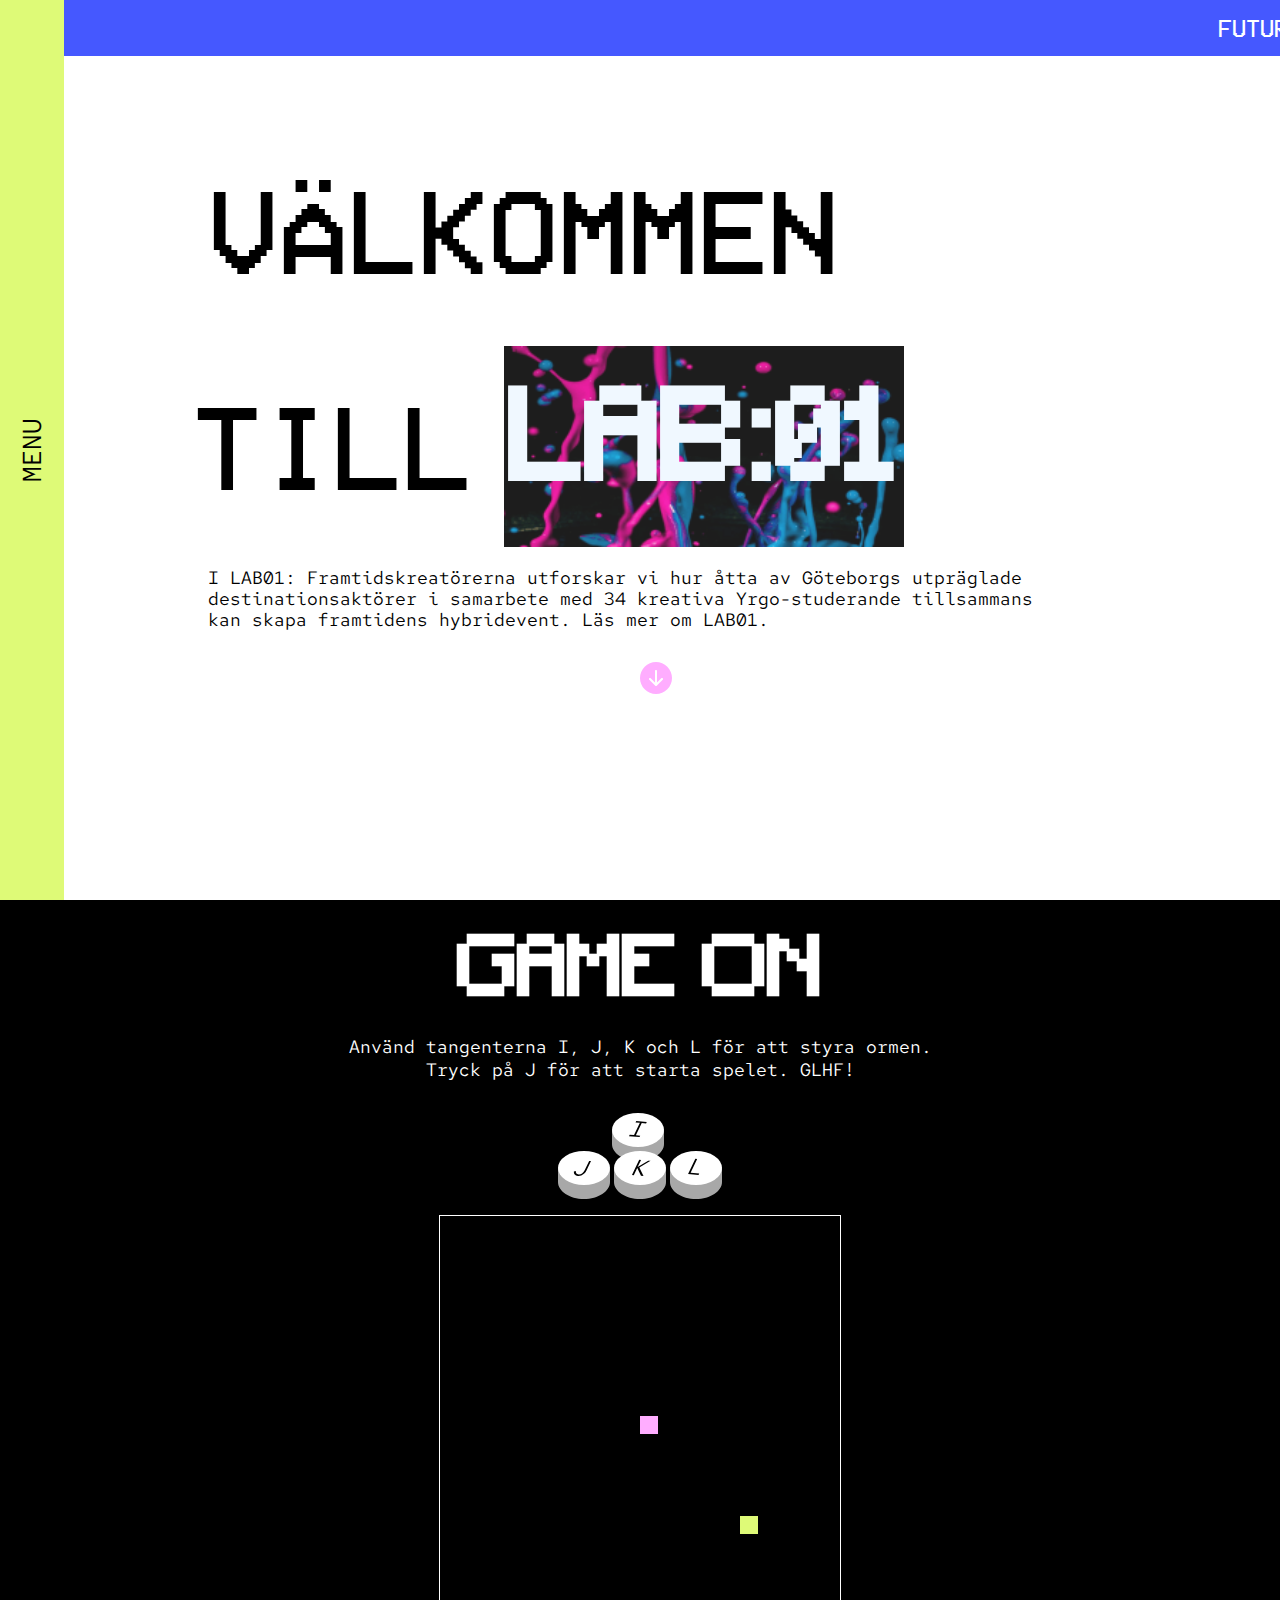
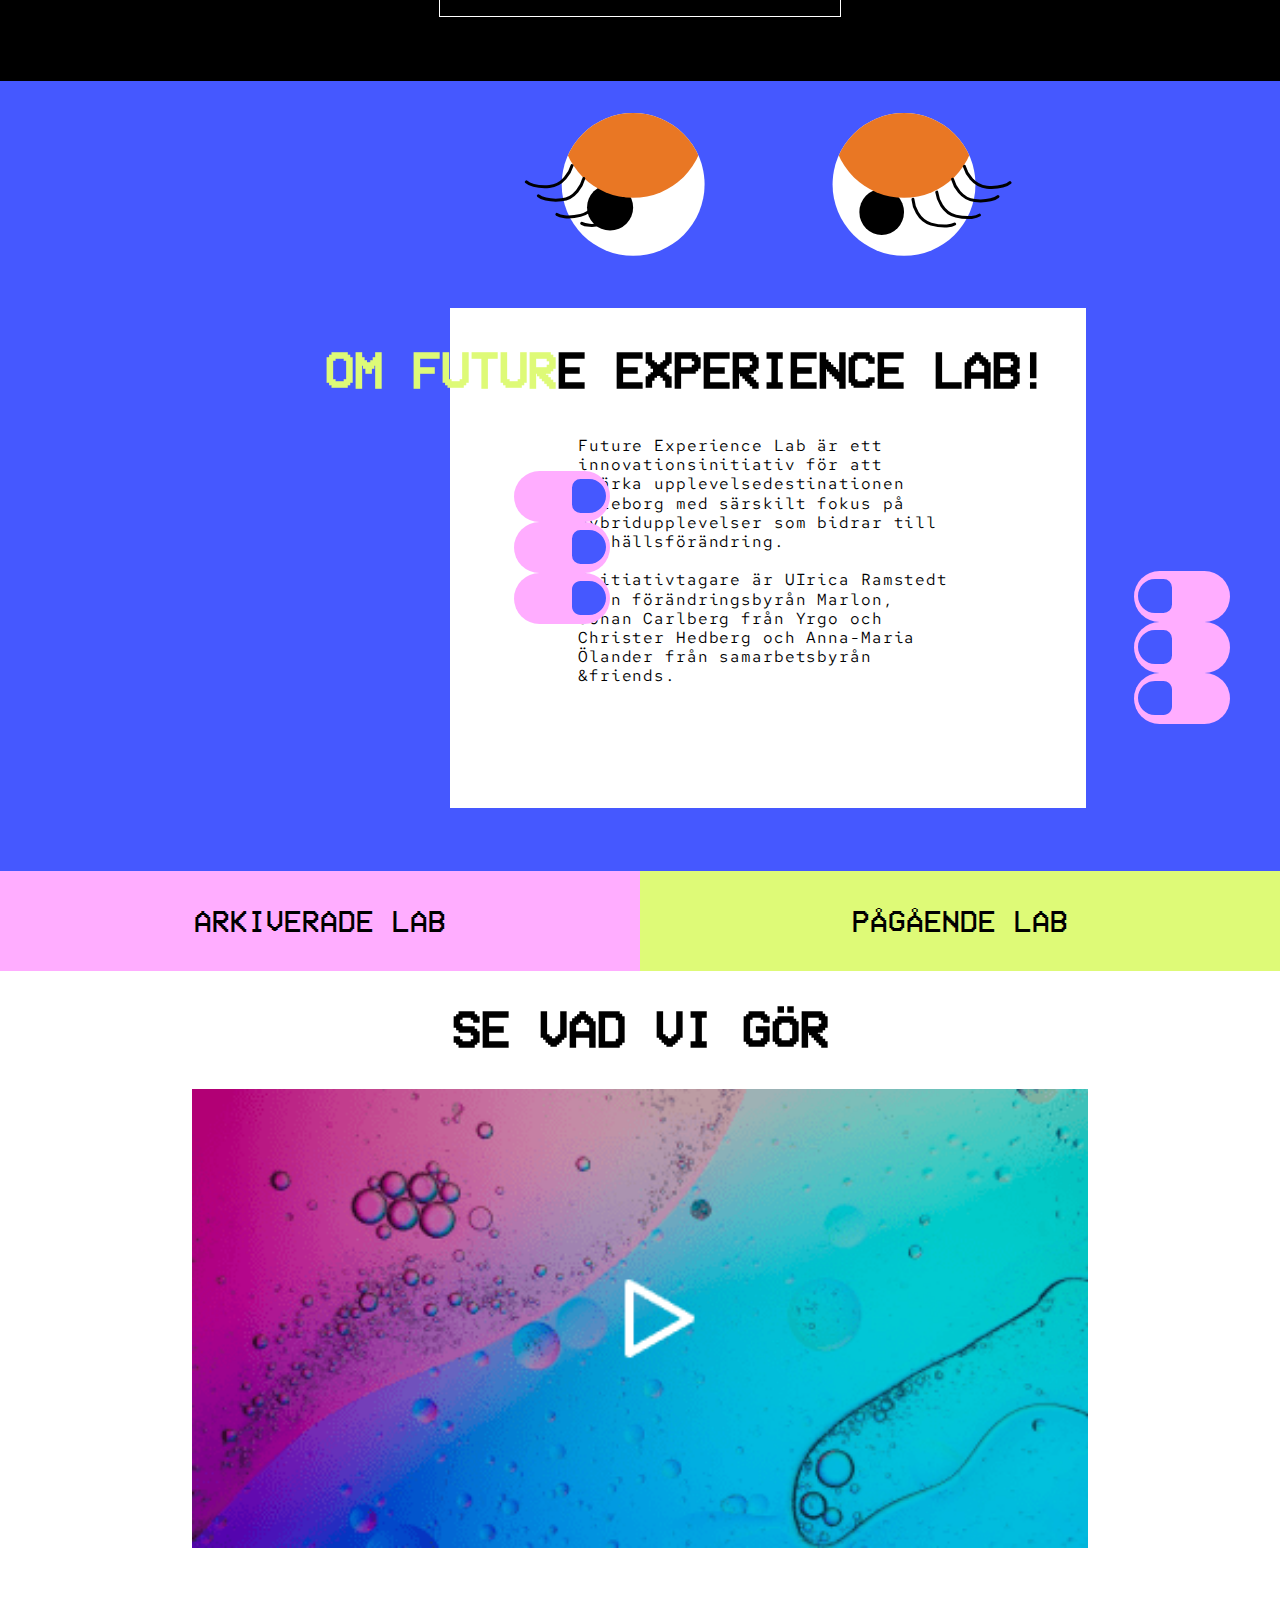
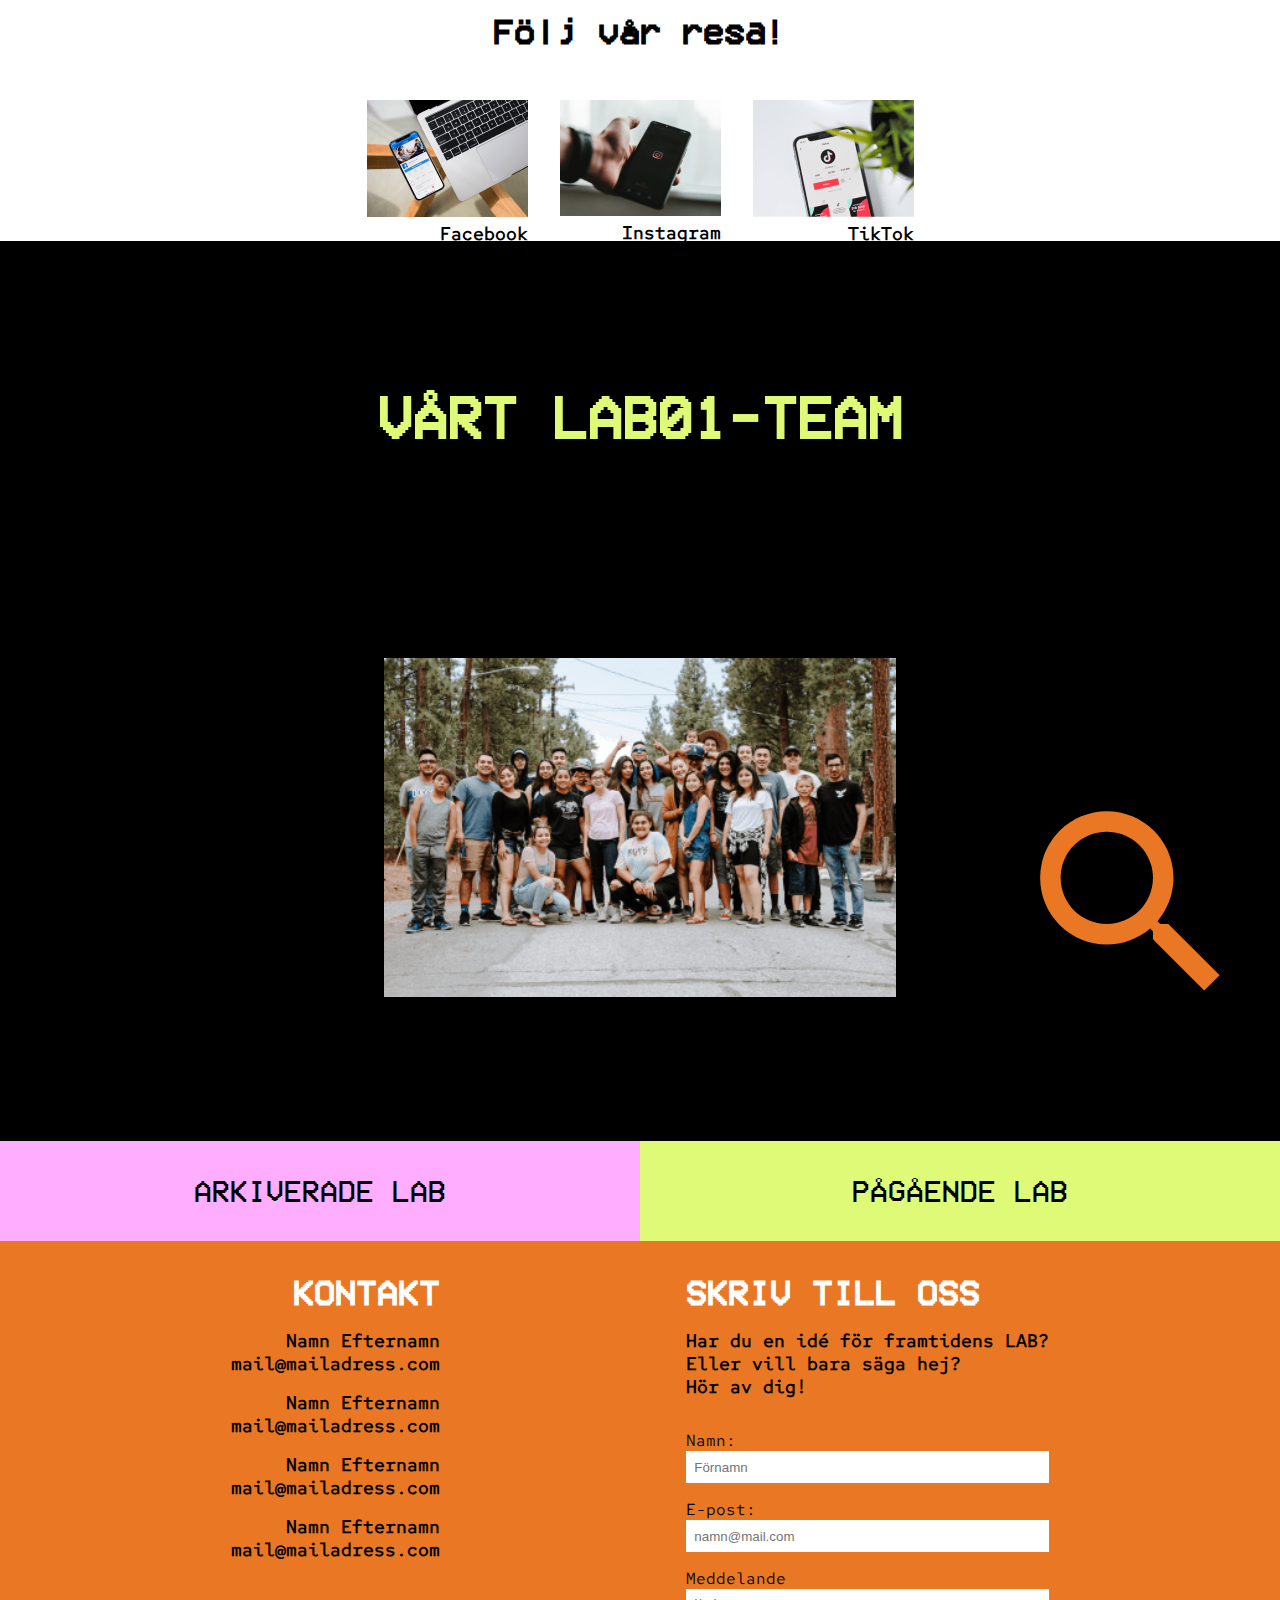
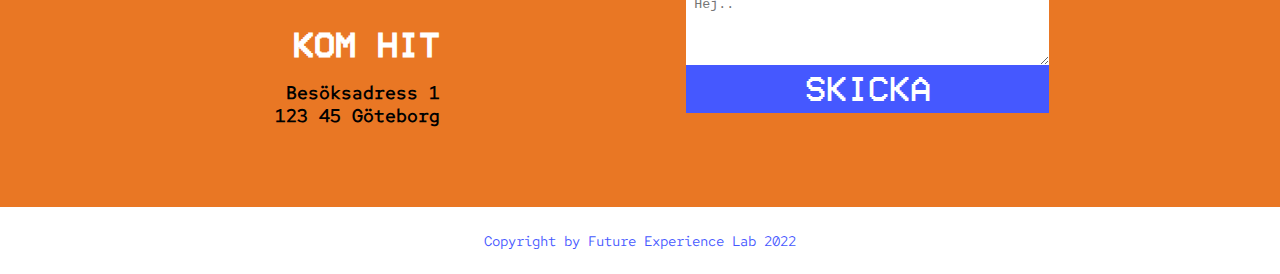
<file: index.html>
<!DOCTYPE html>
<html lang="en">
  <head>
    <meta charset="UTF-8" />
    <meta http-equiv="X-UA-Compatible" content="IE=edge" />
    <meta name="viewport" content="width=device-width, initial-scale=1.0" />
    <link rel="stylesheet" href="styles/header.css" />
    <link rel="stylesheet" href="styles/footer.css" />
    <link rel="stylesheet" href="styles/game.css" />
    <link rel="stylesheet" href="styles/base.css" />
    <link rel="stylesheet" href="styles/main.css">
    <link rel="icon" type="image/x-icon" href="/images/eye-menu.svg">
    <title>Document</title>
  </head>
  <body>
    <header>
      <nav class="navbar">
        <div class="hamburger-menu">
          <span class="bar"></span>
          <span class="bar"></span>
          <span class="bar"></span>
        </div>

        <div class="menu-slide">
          <div class="logo-menu">
            <img src="/images/Logotyp_v.3.svg" alt="">
          </div>
          <div class="nav-eye-container">
          <ul class="nav-items">
            <li class="nav-item">
              <a href="/" class="nav-link">HEM</a>
            </li>
            <li class="nav-item">
              <a href="ongoing-lab.html" class="nav-link">PÅGÅENDE LAB</a>
            </li>
            <li class="nav-item">
              <a href="upcoming-lab.html" class="nav-link">KOMMANDE LAB</a>
            </li>
            <li class="nav-item">
              <a href="#contact" class="nav-link">KONTAKT</a>
            </li>
          </ul>
          <!-- EYE MOBILE -->
          <div class="nav-eye">
            <img src="/images/eye-menu.svg" alt="eye that follow active link">
              </div>
          </div>
          </div>
          <div class="menu-desktop">
            <p>MENU</p>
          </div>
        </div>
      </nav>
      <section class="roller">
        <p>
          FUTURE EXPERIENCE <span>LAB</span> FUTURE EXPERIENCE <span>LAB</span> FUTURE EXPERIENCE <span>LAB</span> FUTURE EXPERIENCE <span>LAB</span> 
        </p>
      </section>
      
    <section class="welcome-page">
      <div class="hero">
        <h1 class="welcome-text">
          VÄLKOMMEN
        </h1>
      </div>
      <div class="welcome-wrapper">
      <h2 class="till">TILL</h2>
      <div class="splash-container">
        <img
          class="splash"
          src="/images/splash.png"
          alt="blue and pink splash animation"
        />
        <h2 class="picture-text">LAB:01</h2>
      </div>
    </div>
    <p>
      I LAB01: Framtidskreatörerna utforskar vi hur åtta av Göteborgs
      utpräglade destinationsaktörer i samarbete med 34 kreativa
      Yrgo-studerande tillsammans kan skapa framtidens hybridevent. Läs mer om
      LAB01.
    </p>
      <button class="move-down">
        <img src="/images/move-down.svg" alt="arrow down">
          
      </button>
    </section>

    <section class="game">
      <h2>GAME ON</h2>
      <p>Använd tangenterna I, J, K och L för att styra ormen. <br> Tryck på J för att starta spelet. GLHF!</p>
      <div class="img-container">
      <img src="/images/keys.svg" alt="keys showing what key to press">
      </div>
      <div class="canvas-container">
      <canvas id="gc" width="400" height="400"></canvas>
      </div>
    </section>

    <section class="about">
      <div class="about-container">
        <div class="eyes-mobile">
          <img src="/images/eyes.svg" alt="orange eyes with lashes">
        </div>
        <div class="eyes-desktop">
          <img src="/images/eyes-desktop.svg" alt="orange eyes with lashes">
        </div>
        
        <div class="hands-container">
          <div class="mobile-hands">
            <img src="/images/hands.svg" alt="Two hands with three fingers" />
          </div>
        </div>
  
        <div class="about-box">
          <h2> <span class="about-color"> OM FUTUR</span>E EXPERIENCE LAB!</h2>
          <div class="about-text">
          <p>Future Experience Lab är ett innovationsinitiativ för att stärka
            upplevelsedestinationen Göteborg med särskilt fokus på hybridupplevelser
            som bidrar till samhällsförändring.<br /><br />
            Initiativtagare är UIrica Ramstedt från förändringsbyrån Marlon, Johan
            Carlberg från Yrgo och Christer Hedberg och Anna-Maria Ölander från
            samarbetsbyrån &friends.</p>
          </div>
        </div>

          <div class="left-hand">
            <img src="/images/hands-left.svg" alt="left hand holding text">
            
          </div>
          <div class="right-hand">
            <img src="/images/hands-right.svg" alt="right hand holding text">
          </div>
      </div>
      
    </section>

    <section class="links">
      <div class="link-to-lab1">
        <a  href="#">ARKIVERADE LAB</a>
      </div>
      <div class="link-to-lab2">
        <a  href="ongoing-lab.html">PÅGÅENDE LAB</a>
      </div>
      </section>

    <section class="social-page">
      <div class="video">
        <h2>SE VAD VI GÖR</h2>
        <img src="/images/video.png" alt="blue and pink still picture to make it look like a video">
      </div>
      
      <div class="socials">
          <h2>Följ vår resa! </h2>

       <div class="all-socials">
          <div class="facebook">
            <img class="facebook-mobile" src="/images/facebook.png" alt="computer with a mobile next to it with facebook application on">
            <img class="facebook-desktop" src="/images/facebook-desktop.png" alt="computer with a mobile next to it with facebook application on">
             <h3>Facebook</h3>
           </div>
     
          <div class="instagram">
             <img class="instagram-mobile" src="/images/instagram.png" alt="a hand holding a mobile">
             <img class="instagram-desktop" src="/images/instagram-desktop.png" alt="a hand holding a mobile">
             <h3>Instagram</h3>
          </div>

          <div class="tiktok">
              <img class="tiktok-mobile" src="/images/tiktok.png" alt="tiktok application on a mobile laying on a table">
              <img class="tiktok-desktop" src="/images/tiktok-desktop.png" alt="tiktok application on a mobile laying on a table">
              <h3>TikTok</h3>
            </div>
        </div>
        <img class="arrow-right1" src="/images/arrow-right.svg" alt="arrow-right">
        <img class="arrow-left" src="/images/arrow-left.svg" alt="arrow left">
        <img class="arrow-right2" src="/images/arrow-right.svg" alt="arrow-right">
      </div>
       
    </section>

    <section class="team">
      <h2>VÅRT LAB01-TEAM</h2>
      <img
        class="team-img"
        src="images/team.png"
        alt="all team-members of lab01"
      />
      <img class="zoom" src="/images/zoom.svg" alt="magnifying glas to zoom team-picture">
    </section>

    <section class="links">
      <div class="link-to-lab1">
        <a  href="#">ARKIVERADE LAB</a>
      </div>
      <div class="link-to-lab2">
        <a  href="ongoing-lab.html">PÅGÅENDE LAB</a>
      </div>
      </section>
    <footer>
      <div class="logo-section">
        <div class="logo-container">
          <img src="/images/Logotyp_v.3.svg" alt="">
        </div>
      </div>
      
      <div class="desktop-flex">
<div class="mobile-contact">
      <div class="contact-box">
        <h3>KONTAKT</h3>
        <div class="contact-info">
          <h4>Namn Efternamn</h4>
          <h4>mail@mailadress.com</h4>
        </div>
        <div class="contact-info">
          <h4>Namn Efternamn</h4>
          <h4>mail@mailadress.com</h4>
        </div>
        <div class="contact-info">
          <h4>Namn Efternamn</h4>
          <h4>mail@mailadress.com</h4>
        </div>
        <div class="contact-info">
          <h4>Namn Efternamn</h4>
          <h4>mail@mailadress.com</h4>
        </div>
      </div>

      <div class="adress">
        <h3>KOM HIT</h3>
        <h4>Besöksadress 1</h4>
        <h4>123 45 Göteborg</h4>
      </div>
</div>
      <div class="contact-form">
        <h3>SKRIV TILL OSS</h3>
        <div class="form-text">
        <h4>Har du en idé för framtidens LAB?</h4>
        <h4>Eller vill bara säga hej?</h4>
        <h4>Hör av dig!</h4>
        </div>
        <form>
          <label for="name">Namn:</label>
          <input type="text" id="name" name="name" placeholder="Förnamn">
          <label for="email">E-post:</label>
          <input type="text" id="email" name="email" placeholder="namn@mail.com">
          <label for="message">Meddelande</label>
          <textarea rows="4" id="message" name="message" placeholder="Hej.."></textarea>
          <button class="send-message">SKICKA</button>
        </form>
      </div>
      </div>

      <div class="contact-button">
        <a href="mailto:someone@yoursite.com">SKRIV TILL OSS</a>  
      </div>

      <div class="copyright">
        <p>Copyright by Future Experience Lab 2022</p>
      </div>
    </footer>
    <script src="/app.js"></script>
  </body>
</html>
</file>
<file: styles/header.css>
/* MENU */

.hamburger-menu {
  display: flex;
  flex-direction: column;
  gap: 3px;
  padding: 1rem;
  background-color: var(--menu-color);
  height: 4rem;
  justify-content: center;
}
.bar {
  display: flex;
  width: 30px;
  height: 2px;
  margin-bottom: 4px;
  background-color: black;
}

.menu-slide {
  transform: translateX(-100%);
  /* transition: transform 1s; */
  background-color: var(--navbar-color);
  padding: 4rem 1rem;
  position: absolute;
  font-family: "Red Hat Mono";
  font-weight: 700;
  height: calc(100vh - 4rem);
  display: flex;
  flex-direction: column;
  align-items: center;
  justify-content: space-around;
}
.logo-in-slide-menu {
  height: 60px;
  width: 100%;
  background-color: white;
}
.open {
  transform: translateX(0);
  position: static;
  transition: transform 1s;
}
.logo-menu {
  width: 150px;
  background-color: white;
  display: flex;
  justify-content: center;
}
.logo-menu img {
  width: 95%;
}

.nav-items {
  justify-content: space-between;
  list-style: none;
}

.nav-items a {
  text-decoration: none;
  color: black;
  font-size: var(--links);
  font-family: "Red Hat Mono";
}
.nav-item {
  padding: 1rem;
}
.menu-desktop {
  display: none;
}
.nav-eye-container {
  display: flex;
  justify-content: space-between;
}

/* MOVE NAV-EYE */

/* TEXT-ROLLER  */
.roller {
  overflow: hidden;

  background-color: var(--main-color);
  color: #fff;
  white-space: nowrap;
  height: 56px;
  display: flex;
  align-items: center;

  right: 0;
}

.roller p {
  transform: translateX(100%);
  animation: text-roller 15s linear infinite;
  font-size: var(--link);
  font-family: "VCR Mono";
}
.roller p span {
  color: var(--navbar-color);
}

@keyframes text-roller {
  0% {
    transform: translateX(100%);
  }
  100% {
    transform: translateX(-100%);
  }
}

/* WELCOME PAGE  */

.welcome-page {
  height: 100vh;
  background-color: white;
  display: flex;
  flex-direction: column;
  align-items: center;
  padding: 1rem;
}
.hero {
  margin-top: 3rem;
  display: flex;
  justify-content: center;
  flex-direction: column;
}

.splash-container {
  position: relative;
  text-align: center;
}

.picture-text {
  top: 50%;
  left: 50%;
  transform: translate(-50%, -50%);
  font-size: 64px;
  color: aliceblue;
  position: absolute;
  font-family: "Minecraft";
}

.welcome-text {
  font-size: var(--h1);
  font-family: "VCR Mono";
  padding: 0 4rem 1rem 0;
}
.welcome-page p {
  margin: 1rem 3rem 2rem 3rem;
  font-size: var(--p);
  line-height: 21px;
  font-family: "Red Hat Mono";
}
.till {
  font-family: "VCR Mono";
}
.move-down {
  background: none;
  border: none;
}

@media screen and (min-width: 768px) {
  /* MENU  */

  .navbar {
    display: flex;
    position: absolute;
    transition: transform 2s;
  }
  .navbar-open {
    transform: translateX(0);
  }
  .menu-slide {
    height: 100vh;
    width: 250px;
    transition: none;
  }
  .nav-items {
    padding: 2rem 0rem;
  }
  .nav-eye {
    margin-top: 2rem;
  }
  .nav-item:first-child {
    text-align: end;
  }
  .hamburger-menu {
    display: none;
  }
  .menu-desktop {
    background-color: var(--menu-color);
    height: 100vh;
    display: flex;
    align-items: center;
    cursor: pointer;
  }

  .menu-desktop p {
    position: relative;
    transform: rotate(-90deg);
    font-family: "Red Hat Mono";
    font-size: 26px;
  }

  .links {
    display: flex;
  }
  .links div {
    width: 50%;
  }
  .move-down:hover {
    cursor: pointer;
  }
  /* WELCOME PAGE  */
  .welcome-page {
    height: calc(100vh - 56px);
    padding: 2rem 5rem;
    display: flex;
    align-items: flex-start;
  }
  .welcome-text {
    font-size: 86px;
    padding: 3rem;
  }

  .till {
    font-size: 78px;
    padding: 2rem;
  }
  .welcome-wrapper {
    display: flex;
    align-items: center;
  }
  .move-down {
    margin-left: 50%;
  }
}

@media screen and (min-width: 1024px) {
  .welcome-text,
  .till {
    font-size: 120px;
    font-weight: lighter;
  }
  .welcome-page {
    padding: 1rem 10rem;
  }
  .splash-container img {
    width: 400px;
  }
  .picture-text {
    font-size: 122px;
  }
}
</file>
<file: styles/footer.css>
/* FOOTER */

footer {
  display: flex;
  flex-direction: column;
  background-color: #c4c4c4;
  height: 1000px;
  background-color: var(--footer-color);
}

footer h3 {
  color: #fff;
  font-size: var(--h2);
  font-family: "VCR Mono";
}

footer h4 {
  font-family: "Red Hat Mono";
  font-size: var(--p);
}

.logo-section {
  display: flex;
  justify-content: center;
}
.logo-container {
  margin-top: 2rem;
}

.logo-container img {
  width: 110px;
}

.contact-box,
.adress {
  display: flex;
  align-items: flex-end;
  flex-direction: column;
  padding: 2rem 1rem;
}

.contact-info {
  display: flex;
  align-items: flex-end;
  flex-direction: column;
  margin-top: 1rem;
}

.adress {
  margin-top: 4rem;
}

.adress h3 {
  margin-bottom: 1rem;
}

.contact-button {
  display: flex;
  justify-content: center;
  width: 100%;
  background-color: var(--main-color);
  padding: 30px;
}

.contact-button a {
  color: #fff;
  text-decoration: none;
  font-size: var(--link);
  font-family: "VCR Mono";
}

.copyright {
  display: flex;
  justify-content: center;
  align-items: center;
  margin-top: 3rem;
  height: 70px;
  background-color: #fff;
  padding: 10px;
}

.copyright p {
  font-family: "Red Hat Mono";
  font-size: var(--p-small);
  color: var(--main-color);
}
.contact-form {
  display: none;
}

@media screen and (min-width: 768px) {
  /* FORM footer  */

  footer {
    height: 633px;
  }
  .logo-section {
    display: none;
  }
  form {
    display: flex;
    flex-direction: column;
  }
  .desktop-flex {
    display: flex;
    justify-content: space-evenly;
  }
  .adress {
    margin-top: 0px;
  }
  .contact-form {
    padding: 2rem 1rem;
    display: block;
  }
  .contact-form h4 {
    text-align: start;
  }
  form {
    padding-top: 2rem;
    font-family: "Red Hat Mono";
  }
  input {
    width: 100%;
    height: 2rem;
    margin-bottom: 1rem;
    padding-left: 0.5rem;
    border: none;
  }
  textarea {
    padding: 0.5rem;
    border: none;
  }
  .send-message {
    border: none;
    background-color: var(--main-color);
    height: 3rem;
    color: var(--white);
    font-family: "VCR Mono";
    font-size: 36px;
  }
  .contact-info {
    display: flex;
    align-items: flex-start;
  }
  .contact-button {
    display: none;
  }

  .contact-info {
    display: flex;
    align-items: flex-end;
  }

  .form-text {
    padding-top: 1rem;
  }
}
</file>
<file: styles/game.css>
.game h2,
.game p {
  display: flex;
  justify-content: center;
  margin-bottom: 1rem;
  color: var(--white);
  font-family: "Red Hat Mono";
}

.game h2 {
  padding-top: 2rem;
  font-size: 80px;
  font-family: "Minecraft";
}

.canvas-container {
  display: flex;
  justify-content: center;
  padding-bottom: 4rem;
}

.game p {
  font-size: var(--p);
  text-align: center;
}

.game {
  background-color: var(--black);
}

canvas {
  border: 1px solid var(--white);
  max-width: 80%;
  height: 80%;
}

.game {
  display: none;
}

.img-container {
  padding: 1rem 0;
  display: flex;
  justify-content: center;
  /* border-bottom: 2px solid var(--white); */
}

@media screen and (min-width: 1024px) {
  .game {
    display: block;
  }
}
</file>
<file: styles/base.css>
* {
  margin: 0;
  padding: 0;
  box-sizing: border-box;
}

/* FONTS */

@font-face {
  font-family: "Red Hat Mono";
  src: url(/fonts/RedHatMono-Regular.woff2);
}

@font-face {
  font-family: "VCR Mono";
  src: url(/fonts/VCR_OSD_MONO.woff2);
}

@font-face {
  font-family: "Minecraft";
  src: url(/fonts/Minecraft.woff2);
}

/* COLORS */
:root {
  --navbar-color: #ffadff;
  --black: #000;
  --main-color: #4558ff;
  --footer-color: #e97724;
  --menu-color: #defa77;
  --white: #fff;
}

/* FONT-SIZES */
:root {
  --h1: 42px;
  --h2: 36px;
  --link: 24px;
  --p: 18px;
  --p-small: 14px;
}
</file>
<file: styles/main.css>
/* ABOUT */
.about {
  height: 750px;
  width: 100%;
  background-color: var(--main-color);
}

.eyes-mobile {
  padding-top: 2rem;
}
.eyes-mobile,
.mobile-hands {
  display: flex;
  justify-content: center;
  padding-top: 2rem;
}

.eyes-desktop {
  display: none;
}

.hands-container {
  width: 100%;
  position: absolute;
  margin-left: auto;
  margin-right: auto;
  display: block;
}

.left-hand,
.right-hand {
  display: none;
}

.about-box {
  padding: 3rem 1rem;
  margin: 3rem 1rem;
  background-color: #fff;
  height: 550px;
}

.about-text {
  display: flex;
  align-items: center;
  flex-direction: column;
}

.about-box h2 {
  font-size: var(--h2);
  text-align: center;
  line-height: 120%;
  font-family: "VCR Mono";
}

.about-box p {
  margin-top: 1rem;
  line-height: 120%;
  letter-spacing: 0.055em;
  padding: 0 1rem;
  font-size: 16px;
  font-family: "Red Hat Mono";
}

/* LINKS */

.link-to-lab1,
.link-to-lab2 {
  display: flex;
  flex-direction: column;
  align-items: center;
  justify-content: center;
  height: 100px;
}
.link-to-lab1 a,
.link-to-lab2 a {
  text-decoration: none;
  color: black;
  text-align: center;
  font-size: var(--link);
  font-family: "VCR Mono";
}

.link-to-lab1 {
  background-color: var(--navbar-color);
}

.link-to-lab2 {
  background-color: var(--menu-color);
}

/* SOCIALS  */

.video h2 {
  display: flex;
  justify-content: center;
  font-size: var(--h2);
  margin: 2rem 0;
  font-family: "VCR Mono";
}

.video img {
  width: 100%;
}

.social-page {
  height: 860px;
}

.socials {
  margin: 2rem;
  position: relative;
}

.socials h2 {
  align-items: flex-start;
  margin: 3rem 0;
  font-size: var(--link);
  font-family: "VCR Mono";
}

.socials h3 {
  font-family: "Red Hat Mono";
  font-size: var(--p);
  margin-top: 5px;
}

.facebook,
.tiktok {
  display: flex;
  flex-direction: column;
  align-items: flex-end;
}

.facebook-desktop,
.instagram-desktop,
.tiktok-desktop {
  display: none;
}

.arrow-right1 {
  position: absolute;
  top: 15px;
  left: 210px;
}

.arrow-left {
  position: absolute;
  top: 170px;
  left: 90px;
}

.arrow-right2 {
  position: absolute;
  top: 310px;
  left: 180px;
}

/* TEAM */

.team {
  height: 678px;
  background-color: #000;
  display: flex;
  flex-direction: column;
  justify-content: space-evenly;
}

.team-img {
  width: 100%;
}

.team h2 {
  display: flex;
  justify-content: center;
  font-size: var(--h2);
  color: var(--menu-color);
  font-family: "VCR Mono";
}

.zoom {
  display: none;
}

@media screen and (min-width: 768px) {
  .about {
    height: 650px;
  }
  .about-box {
    margin: 3rem 5rem;
    padding: 3rem;
    height: 400px;
  }

  .arrow-left,
  .arrow-right1,
  .arrow-right2 {
    display: none;
  }

  .socials h2 {
    text-align: center;
  }

  .socials {
    margin-top: 4rem;
  }
  .social-page {
    height: 850px;
  }

  .all-socials {
    display: flex;
    justify-content: center;
    gap: 1rem;
  }

  .instagram {
    display: flex;
    align-items: flex-end;
    flex-direction: column;
  }

  .team {
    align-items: center;
    position: relative;
  }

  .team-img {
    width: 80%;
  }
}

@media screen and (min-width: 1024px) {
  .about {
    position: relative;
    height: 790px;
  }
  .about-container {
    display: flex;
    flex-direction: column;
    width: 70%;
    align-items: center;
    padding-left: 50%;
  }

  .about-color {
    color: var(--menu-color);
  }

  .about-box {
    width: 636px;
    height: 500px;
    padding: 2rem;
  }

  .about-text {
    padding: 5rem;
  }

  .eyes-mobile {
    display: none;
  }

  .eyes-desktop {
    display: block;
    padding-top: 2rem;
  }

  .mobile-hands {
    display: none;
  }

  .left-hand,
  .right-hand {
    display: block;
    position: absolute;
  }

  .left-hand {
    top: 390px;
    right: 670px;
  }

  .right-hand {
    top: 490px;
    right: 50px;
  }

  .about-box h2 {
    font-size: 50px;
    position: absolute;
    top: 260px;
    right: 230px;
  }

  .link-to-lab1 a,
  .link-to-lab2 a {
    font-size: 30px;
  }

  .video {
    display: flex;
    flex-direction: column;
    align-items: center;
  }

  .video h2 {
    font-size: 50px;
  }

  .video img {
    width: 70%;
  }

  .social-page {
    height: 870px;
  }

  .socials h2 {
    font-size: 36px;
  }

  .all-socials {
    gap: 2rem;
  }

  .socials h3 {
    font-size: var(--p);
  }

  .team {
    height: 900px;
  }

  .team h2 {
    font-size: 60px;
    margin-bottom: 4rem;
  }

  .team-img {
    width: 40%;

    transition: 2s ease-in;
  }

  .team-img:hover {
    transform: scale(2);
  }

  .zoom {
    display: block;
    position: absolute;
    top: 570px;
    right: 60px;
    width: 180px;
  }
}

@media screen and (min-width: 1440px) {
  .about {
    height: 790px;
  }
  .about-container {
    padding-left: 55%;
  }

  .about-box {
    width: 800px;
    height: 450px;
  }

  .about-text {
    padding: 7rem 5rem;
    font-size: var(--p);
  }

  .eyes-desktop {
    padding-top: 4rem;
  }

  .left-hand {
    top: 390px;
    right: 890px;
  }

  .right-hand {
    top: 490px;
    right: 90px;
  }

  .about-box h2 {
    font-size: 72px;
    right: 220px;
  }

  .link-to-lab1,
  .link-to-lab2 {
    height: 128px;
  }

  .link-to-lab1 a,
  .link-to-lab2 a {
    font-size: 42px;
  }

  .video h2 {
    font-size: 72px;
    padding-top: 2rem;
  }

  .video img {
    width: 70%;
  }

  .social-page {
    height: 1300px;
  }

  .socials h2 {
    font-size: 48px;
  }

  .facebook-mobile,
  .instagram-mobile,
  .tiktok-mobile {
    display: none;
  }

  .facebook-desktop,
  .instagram-desktop,
  .tiktok-desktop {
    display: block;
  }

  .socials h3 {
    font-size: var(--link);
  }

  .team {
    height: 1300px;
  }

  .team h2 {
    font-size: 72px;
  }

  .zoom {
    top: 850px;
    right: 60px;
    width: 290px;
  }
}
</file>
